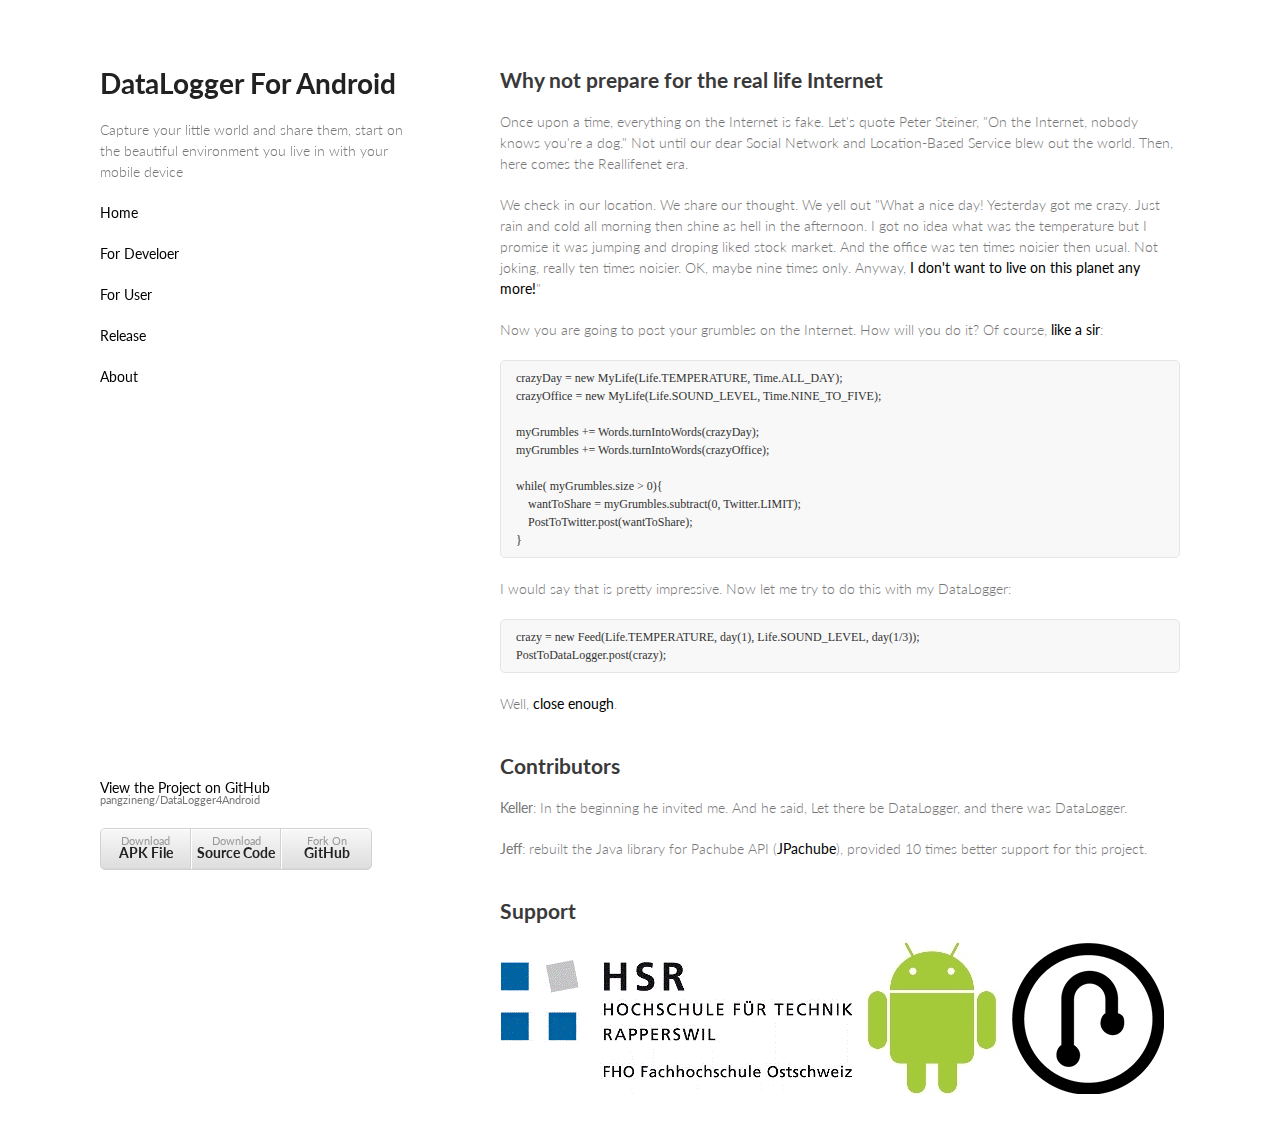
<file: index.html>
<!doctype html>
<html>
  <head>
    <meta charset="utf-8">
    <meta http-equiv="X-UA-Compatible" content="chrome=1">
    <title>Datalogger4android by pangzineng</title>
    
    <link rel="stylesheet" href="stylesheets/styles.css">
    <link rel="stylesheet" href="stylesheets/pygment_trac.css">
    <meta name="viewport" content="width=device-width, initial-scale=1, user-scalable=no">
    <!--[if lt IE 9]>
    <script src="//html5shiv.googlecode.com/svn/trunk/html5.js"></script>
    <![endif]-->
  </head>
  <body>
    <div class="wrapper">
      <header>
        <h1>DataLogger For Android</h1>
         <p>Capture your little world and share them, start on the beautiful environment you live in with your mobile device</p>
   	<p><a href="index.html">Home</a></p>
   	<p><a href="developer.html">For Develoer</a></p>
   	<p><a href="user.html">For User</a></p>
		<p><a href="history.html">Release</a></p>
		<p><a href="about.html">About</a></p>

      </header>
      <section>
        <h2>Why not prepare for the real life Internet</h2>

<p>Once upon a time, everything on the Internet is fake. Let's quote Peter Steiner, &quot;On the Internet, nobody knows you're a dog.&quot; Not until our dear Social Network and Location-Based Service blew out the world. Then, here comes the Reallifenet era.</p>
<p>We check in our location. We share our thought. We yell out &quot;What a nice day! Yesterday got me crazy. Just rain and cold all morning then shine as hell in the afternoon. I got no idea what was the temperature but I promise it was jumping and droping liked stock market. And the office was ten times noisier then usual. Not joking, really ten times noisier. OK, maybe nine times only. Anyway, <a href="http://knowyourmeme.com/memes/i-dont-want-to-live-on-this-planet-anymore">I don't want to live on this planet any more!</a>&quot;</p>
<p>Now you are going to post your grumbles on the Internet. How will you do it? Of course, <a href="http://knowyourmeme.com/memes/feel-like-a-sir">like a sir</a>:</p>

<pre><code>crazyDay = new MyLife(Life.TEMPERATURE, Time.ALL_DAY);
crazyOffice = new MyLife(Life.SOUND_LEVEL, Time.NINE_TO_FIVE);

myGrumbles += Words.turnIntoWords(crazyDay);
myGrumbles += Words.turnIntoWords(crazyOffice);

while( myGrumbles.size > 0){
    wantToShare = myGrumbles.subtract(0, Twitter.LIMIT);
    PostToTwitter.post(wantToShare);
}</code></pre>

<p>I would say that is pretty impressive. Now let me try to do this with my DataLogger:</p>

<pre><code>crazy = new Feed(Life.TEMPERATURE, day(1), Life.SOUND_LEVEL, day(1/3));
PostToDataLogger.post(crazy);</code></pre>

<p> Well, <a href="http://knowyourmeme.com/memes/close-enough">close enough</a>.</p>

<h2>Contributors</h2>

<p><b>Keller</b>: In the beginning he invited me. And he said, Let there be DataLogger, and there was DataLogger.</p>
<p><b>Jeff</b>: rebuilt the Java library for Pachube API (<a href="http://code.google.com/p/jpachube/">JPachube</a>), provided 10 times better support for this project.</p>
<h2>Support</h2>

<p>
<img alt="" src="images/hsr_icon.gif">
<img alt="" src="images/android_icon.jpg">
<img alt="" src="images/pachube_icon.png">
</p>
      </section>
      <footer>
        <p class="view"><a href="https://github.com/pangzineng/DataLogger4Android">View the Project on GitHub <small>pangzineng/DataLogger4Android</small></a></p>
        <ul>
          <li><a href="apps/Datalogger4Android.apk">Download <strong>APK File</strong></a></li>
          <li><a href="https://github.com/pangzineng/DataLogger4Android/zipball/master">Download <strong>Source Code</strong></a></li>
          <li><a href="https://github.com/pangzineng/DataLogger4Android">Fork On <strong>GitHub</strong></a></li>
        </ul>
      </footer>
    </div>
    <script src="javascripts/scale.fix.js"></script>
    
  </body>
</html>
</file>
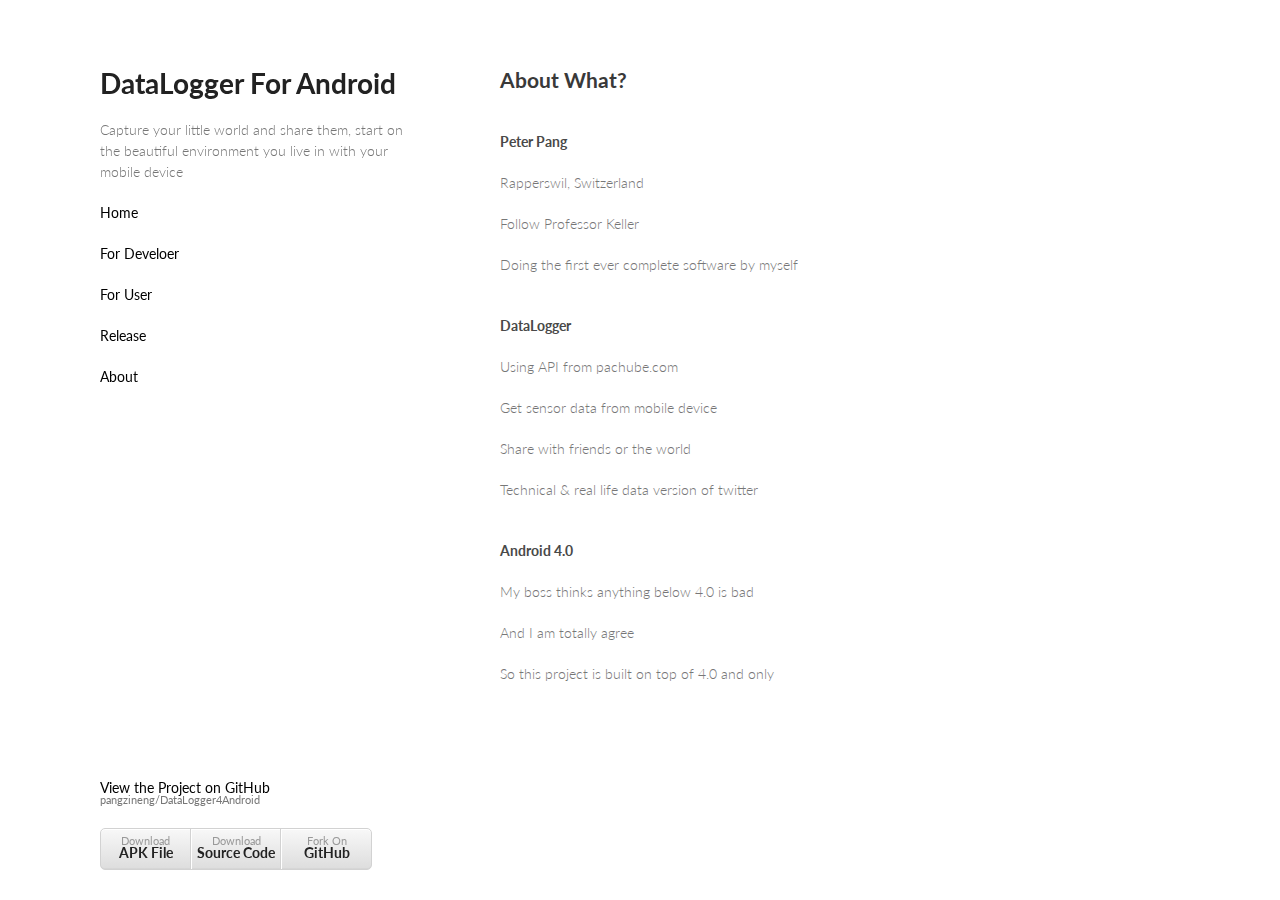
<file: about.html>
<!doctype html>
<html>
  <head>
    <meta charset="utf-8">
    <meta http-equiv="X-UA-Compatible" content="chrome=1">
    <title>Datalogger4android by pangzineng</title>
    
    <link rel="stylesheet" href="stylesheets/styles.css">
    <link rel="stylesheet" href="stylesheets/pygment_trac.css">
    <meta name="viewport" content="width=device-width, initial-scale=1, user-scalable=no">
    <!--[if lt IE 9]>
    <script src="//html5shiv.googlecode.com/svn/trunk/html5.js"></script>
    <![endif]-->
  </head>
  <body>
    <div class="wrapper">
      <header>
        <h1>DataLogger For Android</h1>
         <p>Capture your little world and share them, start on the beautiful environment you live in with your mobile device</p>
   	<p><a href="index.html">Home</a></p>
   	<p><a href="developer.html">For Develoer</a></p>
   	<p><a href="user.html">For User</a></p>
		<p><a href="history.html">Release</a></p>
		<p><a href="about.html">About</a></p>

      </header>
<section>

<h2>About What?</h2>

<h4>Peter Pang</h4>

<p>Rapperswil, Switzerland</p>

<p>Follow Professor Keller</p>

<p>Doing the first ever complete software by myself</p>

<h4>DataLogger</h4>

<p>Using API from pachube.com</p>

<p>Get sensor data from mobile device</p>

<p>Share with friends or the world</p>

<p>Technical & real life data version of twitter</p>

<h4>Android 4.0</h4>

<p>My boss thinks anything below 4.0 is bad</p>

<p>And I am totally agree</p>

<p>So this project is built on top of 4.0 and only</p>

</section>

<footer>
        <p class="view"><a href="https://github.com/pangzineng/DataLogger4Android">View the Project on GitHub <small>pangzineng/DataLogger4Android</small></a></p>
        <ul>
          <li><a href="apps/Datalogger4Android.apk">Download <strong>APK File</strong></a></li>
          <li><a href="https://github.com/pangzineng/DataLogger4Android/zipball/master">Download <strong>Source Code</strong></a></li>
          <li><a href="https://github.com/pangzineng/DataLogger4Android">Fork On <strong>GitHub</strong></a></li>
        </ul>
      </footer>
    </div>
    <script src="javascripts/scale.fix.js"></script>
    
  </body>
</html>
</file>
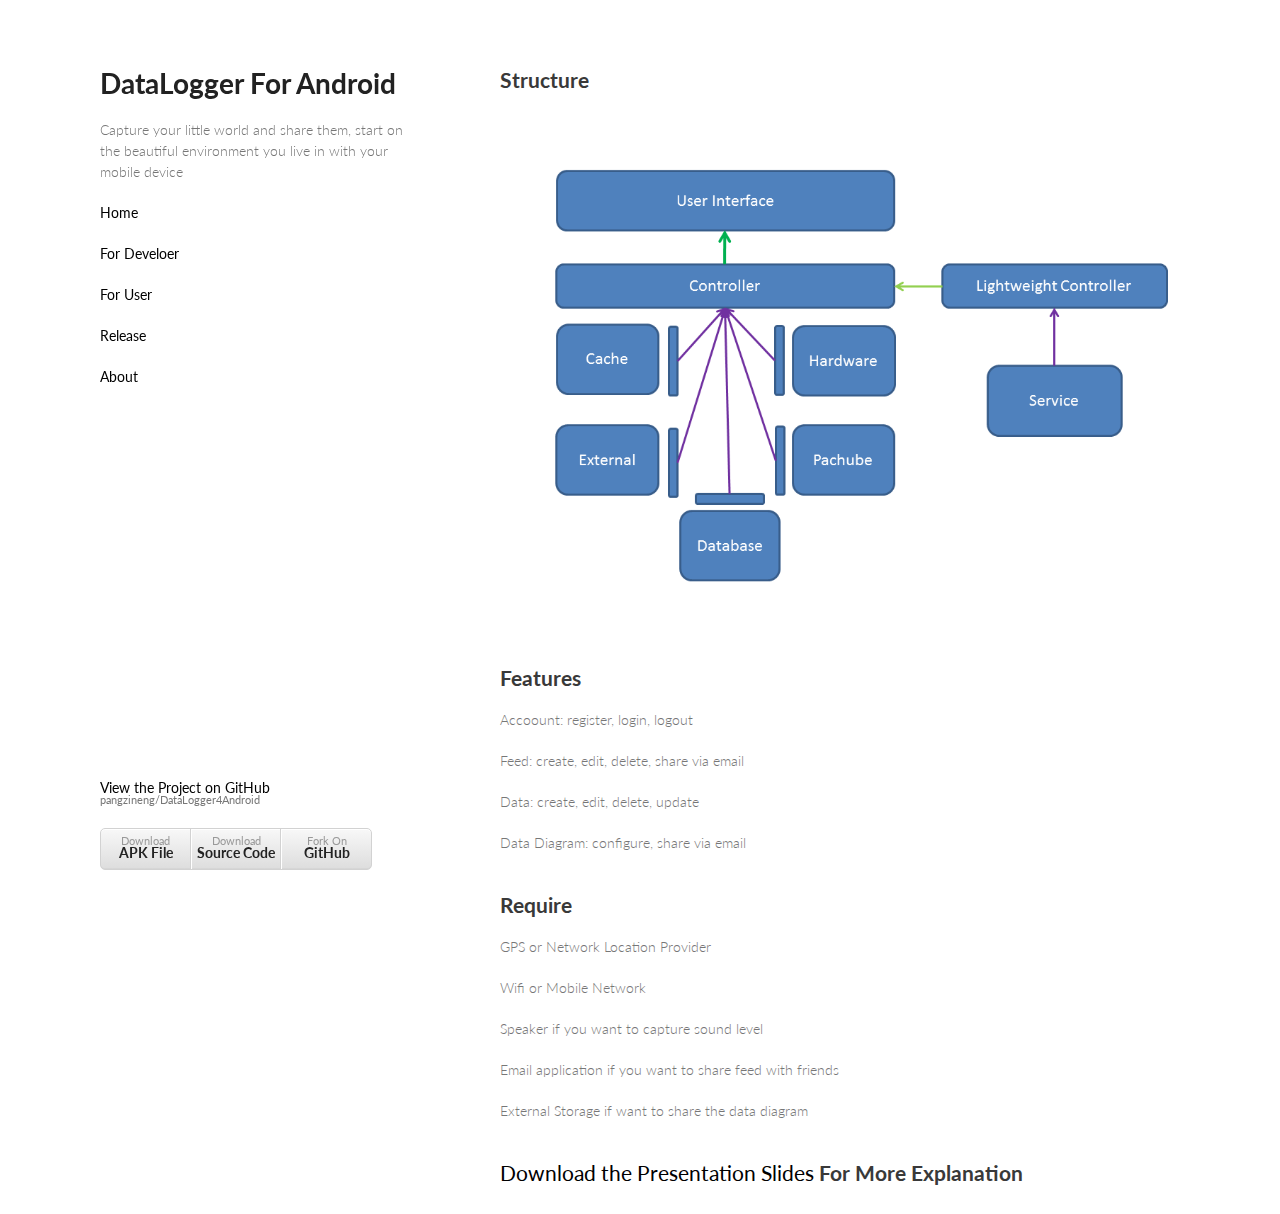
<file: developer.html>
<!doctype html>
<html>
  <head>
    <meta charset="utf-8">
    <meta http-equiv="X-UA-Compatible" content="chrome=1">
    <title>Datalogger4android by pangzineng</title>
    
    <link rel="stylesheet" href="stylesheets/styles.css">
    <link rel="stylesheet" href="stylesheets/pygment_trac.css">
    <meta name="viewport" content="width=device-width, initial-scale=1, user-scalable=no">
    <!--[if lt IE 9]>
    <script src="//html5shiv.googlecode.com/svn/trunk/html5.js"></script>
    <![endif]-->
  </head>
  <body>
    <div class="wrapper">
      <header>
        <h1>DataLogger For Android</h1>
         <p>Capture your little world and share them, start on the beautiful environment you live in with your mobile device</p>
   	<p><a href="index.html">Home</a></p>
   	<p><a href="developer.html">For Develoer</a></p>
   	<p><a href="user.html">For User</a></p>
		<p><a href="history.html">Release</a></p>
		<p><a href="about.html">About</a></p>

      </header>
<section>

<h2>Structure</h2>
<img src="images/structure.png" />

<h2>Features</h2>

<p>Accoount: register, login, logout</p>
<p>Feed: create, edit, delete, share via email</p>
<p>Data: create, edit, delete, update</p>
<p>Data Diagram: configure, share via email</p>

<h2>Require</h2>
<p>GPS or Network Location Provider</p>
<p>Wifi or Mobile Network</p>
<p>Speaker if you want to capture sound level</p>
<p>Email application if you want to share feed with friends</p>
<p>External Storage if want to share the data diagram</p>

<h2><a href="DataLogger For Android.pptx">Download the Presentation Slides</a> For More Explanation</h2>
</section>

<footer>
        <p class="view"><a href="https://github.com/pangzineng/DataLogger4Android">View the Project on GitHub <small>pangzineng/DataLogger4Android</small></a></p>
        <ul>
          <li><a href="apps/Datalogger4Android.apk">Download <strong>APK File</strong></a></li>
          <li><a href="https://github.com/pangzineng/DataLogger4Android/zipball/master">Download <strong>Source Code</strong></a></li>
          <li><a href="https://github.com/pangzineng/DataLogger4Android">Fork On <strong>GitHub</strong></a></li>
        </ul>
      </footer>
    </div>
    <script src="javascripts/scale.fix.js"></script>
    
  </body>
</html>
</file>
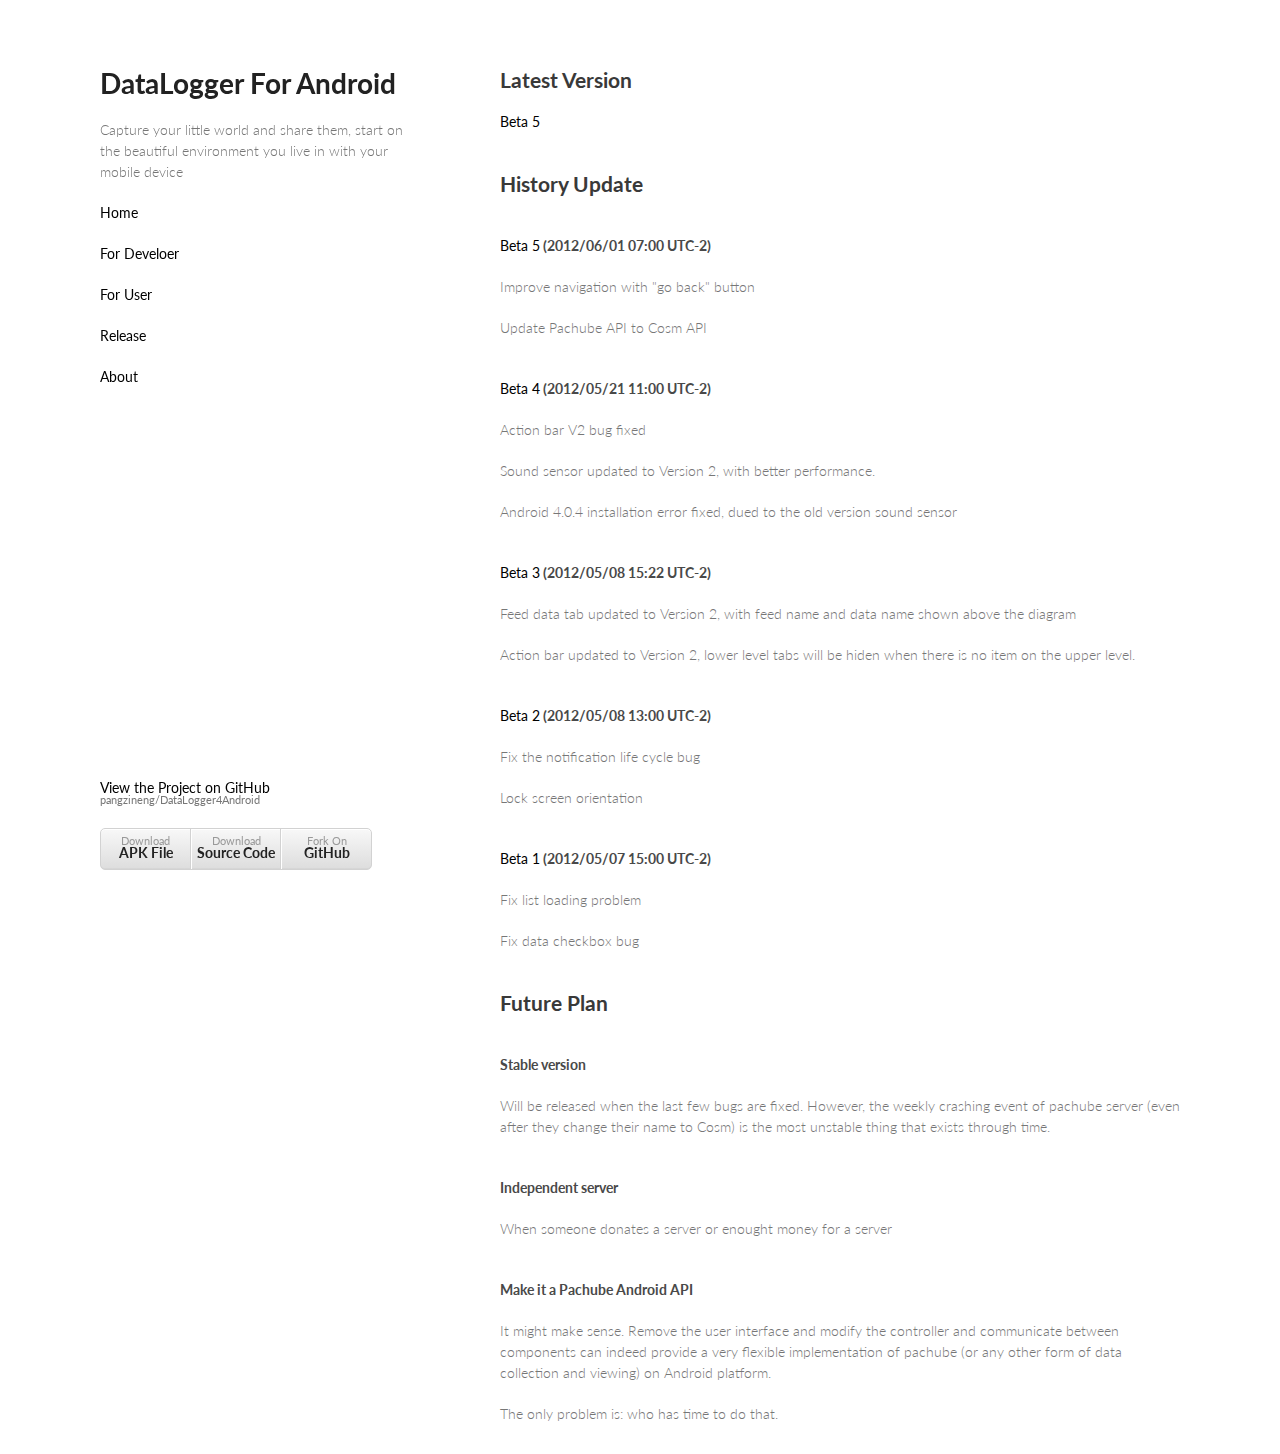
<file: history.html>
<!doctype html>
<html>
  <head>
    <meta charset="utf-8">
    <meta http-equiv="X-UA-Compatible" content="chrome=1">
    <title>Datalogger4android by pangzineng</title>
    
    <link rel="stylesheet" href="stylesheets/styles.css">
    <link rel="stylesheet" href="stylesheets/pygment_trac.css">
    <meta name="viewport" content="width=device-width, initial-scale=1, user-scalable=no">
    <!--[if lt IE 9]>
    <script src="//html5shiv.googlecode.com/svn/trunk/html5.js"></script>
    <![endif]-->
  </head>
  <body>
    <div class="wrapper">
      <header>
        <h1>DataLogger For Android</h1>
         <p>Capture your little world and share them, start on the beautiful environment you live in with your mobile device</p>
   	<p><a href="index.html">Home</a></p>
   	<p><a href="developer.html">For Develoer</a></p>
   	<p><a href="user.html">For User</a></p>
		<p><a href="history.html">Release</a></p>
		<p><a href="about.html">About</a></p>

      </header>
<section>

<h2>Latest Version</h2>
<p><a href="apps/Datalogger4Android.apk">Beta 5</a></p>      

<h2>History Update</h2>

<h4><a href="apps/Datalogger4Android.apk">Beta 5</a> (2012/06/01 07:00 UTC-2)</h4>
<p>Improve navigation with "go back" button</p>
<p>Update Pachube API to Cosm API</p>


<h4><a href="apps/Datalogger4Android_Beta_4.apk">Beta 4</a> (2012/05/21 11:00 UTC-2)</h4>
<p>Action bar V2 bug fixed</p>
<p>Sound sensor updated to Version 2, with better performance.</p>
<p>Android 4.0.4 installation error fixed, dued to the old version sound sensor</p>
<h4><a href="apps/Datalogger4Android_Beta_3.apk">Beta 3</a> (2012/05/08 15:22 UTC-2)</h4>
<p>Feed data tab updated to Version 2, with feed name and data name shown above the diagram</p>
<p>Action bar updated to Version 2, lower level tabs will be hiden when there is no item on the upper level.</p>

<h4><a href="apps/Datalogger4Android_Beta_2.apk">Beta 2</a> (2012/05/08 13:00 UTC-2)</h4>
<p>Fix the notification life cycle bug</p>
<p>Lock screen orientation</p>
<h4><a href="apps/Datalogger4Android_Beta_1.apk">Beta 1</a> (2012/05/07 15:00 UTC-2)</h4>
<p>Fix list loading problem</p>
<p>Fix data checkbox bug</p>
<h2>Future Plan</h2>
<h4>Stable version</h4>
<p>Will be released when the last few bugs are fixed. However, the weekly crashing event of pachube server (even after they change their name to Cosm) is the most unstable thing that exists through time.</p>      

<h4>Independent server</h4>
<p>When someone donates a server or enought money for a server</p>

<h4>Make it a Pachube Android API</h4>
<p>It might make sense. Remove the user interface and modify the controller and communicate between components can indeed provide a very flexible implementation of pachube (or any other form of data collection and viewing) on Android platform.</p>
<p>The only problem is: who has time to do that.</p>
</section>

<footer>
        <p class="view"><a href="https://github.com/pangzineng/DataLogger4Android">View the Project on GitHub <small>pangzineng/DataLogger4Android</small></a></p>
        <ul>
          <li><a href="apps/Datalogger4Android.apk">Download <strong>APK File</strong></a></li>
          <li><a href="https://github.com/pangzineng/DataLogger4Android/zipball/master">Download <strong>Source Code</strong></a></li>
          <li><a href="https://github.com/pangzineng/DataLogger4Android">Fork On <strong>GitHub</strong></a></li>
        </ul>
      </footer>
    </div>
    <script src="javascripts/scale.fix.js"></script>
    
  </body>
</html>
</file>
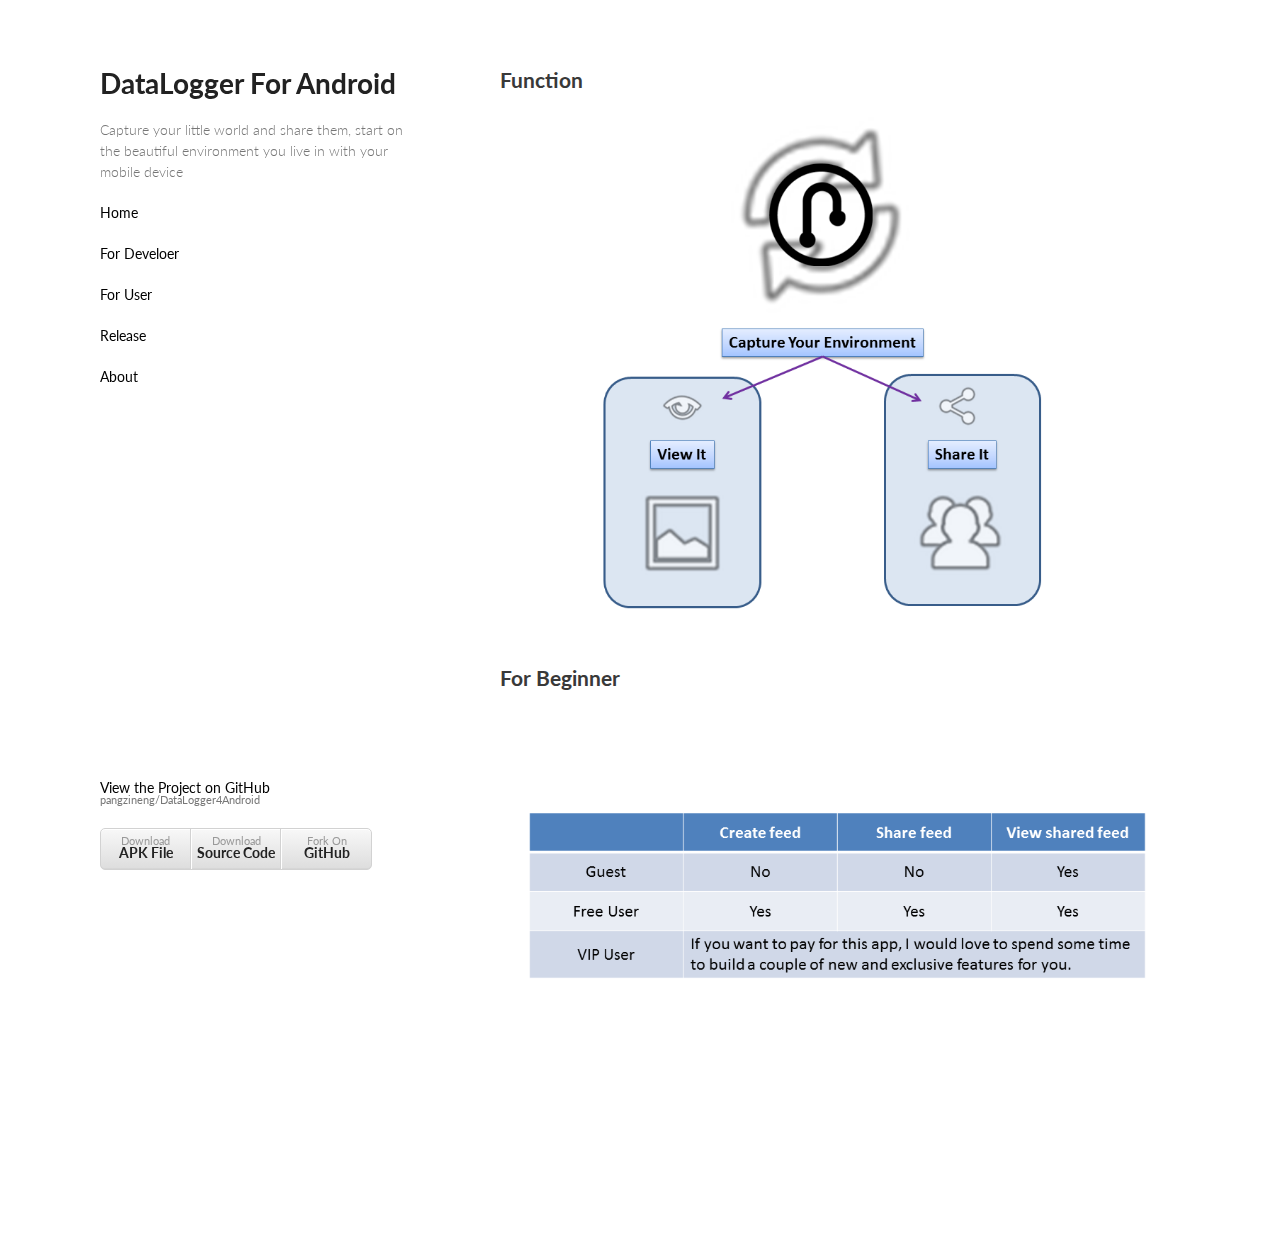
<file: user.html>
<!doctype html>
<html>
  <head>
    <meta charset="utf-8">
    <meta http-equiv="X-UA-Compatible" content="chrome=1">
    <title>Datalogger4android by pangzineng</title>
    
    <link rel="stylesheet" href="stylesheets/styles.css">
    <link rel="stylesheet" href="stylesheets/pygment_trac.css">
    <meta name="viewport" content="width=device-width, initial-scale=1, user-scalable=no">
    <!--[if lt IE 9]>
    <script src="//html5shiv.googlecode.com/svn/trunk/html5.js"></script>
    <![endif]-->
  </head>
  <body>
    <div class="wrapper">
      <header>
        <h1>DataLogger For Android</h1>
         <p>Capture your little world and share them, start on the beautiful environment you live in with your mobile device</p>
   	<p><a href="index.html">Home</a></p>
   	<p><a href="developer.html">For Develoer</a></p>
   	<p><a href="user.html">For User</a></p>
		<p><a href="history.html">Release</a></p>
		<p><a href="about.html">About</a></p>

      </header>
<section>

<h2>Function</h2>
<img src="images/function.png" />

<h2>For Beginner</h2>
<img src="images/account.png"" />
</section>

<footer>
        <p class="view"><a href="https://github.com/pangzineng/DataLogger4Android">View the Project on GitHub <small>pangzineng/DataLogger4Android</small></a></p>
        <ul>
          <li><a href="apps/Datalogger4Android.apk">Download <strong>APK File</strong></a></li>
          <li><a href="https://github.com/pangzineng/DataLogger4Android/zipball/master">Download <strong>Source Code</strong></a></li>
          <li><a href="https://github.com/pangzineng/DataLogger4Android">Fork On <strong>GitHub</strong></a></li>
        </ul>
      </footer>
    </div>
    <script src="javascripts/scale.fix.js"></script>
    
  </body>
</html>
</file>
<file: stylesheets/styles.css>
@import url(https://fonts.googleapis.com/css?family=Lato:300italic,700italic,300,700);

body {
  padding:20px;
  font:14px/1.5 Lato, "Helvetica Neue", Helvetica, Arial, sans-serif;
  color:#777;
  font-weight:300;
}

h1, h2, h3, h4, h5, h6 {
  color:#222;
  margin:40px 0 20px;
}

p, ul, ol, table, pre, dl {
  margin:0 0 20px;
}

h1, h2, h3 {
  line-height:1.1;
}

h1 {
  font-size:28px;
}

h2 {
  color:#393939;
}

h3, h4, h5, h6 {
  color:#494949;
}

a {
  color:black;
  font-weight:400;
  text-decoration:none;
}

a small {
  font-size:11px;
  color:#777;
  margin-top:-0.6em;
  display:block;
}

.wrapper {
  width:1080px;
  margin:0 auto;
}

blockquote {
  border-left:1px solid #e5e5e5;
  margin:0;
  padding:0 0 0 20px;
  font-style:italic;
}

code, pre {
  font-family:Monaco, Bitstream Vera Sans Mono, Lucida Console, Terminal;
  color:#333;
  font-size:12px;
}

pre {
  padding:8px 15px;
  background: #f8f8f8;  
  border-radius:5px;
  border:1px solid #e5e5e5;
  overflow-x: auto;
}

table {
  width:100%;
  border-collapse:collapse;
}

th, td {
  text-align:left;
  padding:5px 10px;
  border-bottom:1px solid #e5e5e5;
}

dt {
  color:#444;
  font-weight:700;
}

th {
  color:#444;
}

img {
  max-width:100%;
}

header {
  width:320px;
  float:left;
  position:fixed;
}

footer ul {
  list-style:none;
  height:40px;
  
  padding:0;
  
  background: #eee;
  background: -moz-linear-gradient(top, #f8f8f8 0%, #dddddd 100%);
  background: -webkit-gradient(linear, left top, left bottom, color-stop(0%,#f8f8f8), color-stop(100%,#dddddd));
  background: -webkit-linear-gradient(top, #f8f8f8 0%,#dddddd 100%);
  background: -o-linear-gradient(top, #f8f8f8 0%,#dddddd 100%);
  background: -ms-linear-gradient(top, #f8f8f8 0%,#dddddd 100%);
  background: linear-gradient(top, #f8f8f8 0%,#dddddd 100%);
  
  border-radius:5px;
  border:1px solid #d2d2d2;
  box-shadow:inset #fff 0 1px 0, inset rgba(0,0,0,0.03) 0 -1px 0;
  width:270px;
}

footer li {
  width:89px;
  float:left;
  border-right:1px solid #d2d2d2;
  height:40px;
}

footer ul a {
  line-height:1;
  font-size:11px;
  color:#999;
  display:block;
  text-align:center;
  padding-top:6px;
  height:40px;
}

strong {
  color:#222;
  font-weight:700;
}

footer ul li + li {
  width:88px;
  border-left:1px solid #fff;
}

footer ul li + li + li {
  border-right:none;
  width:89px;
}

footer ul a strong {
  font-size:14px;
  display:block;
  color:#222;
}

section {
  width:680px;
  float:right;
  padding-bottom:10px;
}

small {
  font-size:11px;
}

hr {
  border:0;
  background:#e5e5e5;
  height:1px;
  margin:0 0 20px;
}

footer {
  width:270px;
  float:left;
  position:fixed;
  bottom:10px;
}

@media print, screen and (max-width: 960px) {
  
  div.wrapper {
    width:auto;
    margin:0;
  }
  
  header, section, footer {
    float:none;
    position:static;
    width:auto;
  }
  
  header {
    padding-right:320px;
  }
  
  section {
    border:1px solid #e5e5e5;
    border-width:1px 0;
    padding:20px 0;
    margin:0 0 20px;
  }
  
  header a small {
    display:inline;
  }
  
  footer ul {
    position:absolute;
    right:50px;
    top:52px;
  }
}

@media print, screen and (max-width: 720px) {
  body {
    word-wrap:break-word;
  }
  
  header {
    padding:0;
  }
  
  footer ul, header p.view {
    position:static;
  }
  
  pre, code {
    word-wrap:normal;
  }
}

@media print, screen and (max-width: 480px) {
  body {
    padding:15px;
  }
  
  footer ul {
    display:none;
  }
}

@media print {
  body {
    padding:0.4in;
    font-size:12pt;
    color:#444;
  }
}
</file>
<file: stylesheets/pygment_trac.css>
.highlight  { background: #ffffff; }
.highlight .c { color: #999988; font-style: italic } /* Comment */
.highlight .err { color: #a61717; background-color: #e3d2d2 } /* Error */
.highlight .k { font-weight: bold } /* Keyword */
.highlight .o { font-weight: bold } /* Operator */
.highlight .cm { color: #999988; font-style: italic } /* Comment.Multiline */
.highlight .cp { color: #999999; font-weight: bold } /* Comment.Preproc */
.highlight .c1 { color: #999988; font-style: italic } /* Comment.Single */
.highlight .cs { color: #999999; font-weight: bold; font-style: italic } /* Comment.Special */
.highlight .gd { color: #000000; background-color: #ffdddd } /* Generic.Deleted */
.highlight .gd .x { color: #000000; background-color: #ffaaaa } /* Generic.Deleted.Specific */
.highlight .ge { font-style: italic } /* Generic.Emph */
.highlight .gr { color: #aa0000 } /* Generic.Error */
.highlight .gh { color: #999999 } /* Generic.Heading */
.highlight .gi { color: #000000; background-color: #ddffdd } /* Generic.Inserted */
.highlight .gi .x { color: #000000; background-color: #aaffaa } /* Generic.Inserted.Specific */
.highlight .go { color: #888888 } /* Generic.Output */
.highlight .gp { color: #555555 } /* Generic.Prompt */
.highlight .gs { font-weight: bold } /* Generic.Strong */
.highlight .gu { color: #800080; font-weight: bold; } /* Generic.Subheading */
.highlight .gt { color: #aa0000 } /* Generic.Traceback */
.highlight .kc { font-weight: bold } /* Keyword.Constant */
.highlight .kd { font-weight: bold } /* Keyword.Declaration */
.highlight .kn { font-weight: bold } /* Keyword.Namespace */
.highlight .kp { font-weight: bold } /* Keyword.Pseudo */
.highlight .kr { font-weight: bold } /* Keyword.Reserved */
.highlight .kt { color: #445588; font-weight: bold } /* Keyword.Type */
.highlight .m { color: #009999 } /* Literal.Number */
.highlight .s { color: #d14 } /* Literal.String */
.highlight .na { color: #008080 } /* Name.Attribute */
.highlight .nb { color: #0086B3 } /* Name.Builtin */
.highlight .nc { color: #445588; font-weight: bold } /* Name.Class */
.highlight .no { color: #008080 } /* Name.Constant */
.highlight .ni { color: #800080 } /* Name.Entity */
.highlight .ne { color: #990000; font-weight: bold } /* Name.Exception */
.highlight .nf { color: #990000; font-weight: bold } /* Name.Function */
.highlight .nn { color: #555555 } /* Name.Namespace */
.highlight .nt { color: #000080 } /* Name.Tag */
.highlight .nv { color: #008080 } /* Name.Variable */
.highlight .ow { font-weight: bold } /* Operator.Word */
.highlight .w { color: #bbbbbb } /* Text.Whitespace */
.highlight .mf { color: #009999 } /* Literal.Number.Float */
.highlight .mh { color: #009999 } /* Literal.Number.Hex */
.highlight .mi { color: #009999 } /* Literal.Number.Integer */
.highlight .mo { color: #009999 } /* Literal.Number.Oct */
.highlight .sb { color: #d14 } /* Literal.String.Backtick */
.highlight .sc { color: #d14 } /* Literal.String.Char */
.highlight .sd { color: #d14 } /* Literal.String.Doc */
.highlight .s2 { color: #d14 } /* Literal.String.Double */
.highlight .se { color: #d14 } /* Literal.String.Escape */
.highlight .sh { color: #d14 } /* Literal.String.Heredoc */
.highlight .si { color: #d14 } /* Literal.String.Interpol */
.highlight .sx { color: #d14 } /* Literal.String.Other */
.highlight .sr { color: #009926 } /* Literal.String.Regex */
.highlight .s1 { color: #d14 } /* Literal.String.Single */
.highlight .ss { color: #990073 } /* Literal.String.Symbol */
.highlight .bp { color: #999999 } /* Name.Builtin.Pseudo */
.highlight .vc { color: #008080 } /* Name.Variable.Class */
.highlight .vg { color: #008080 } /* Name.Variable.Global */
.highlight .vi { color: #008080 } /* Name.Variable.Instance */
.highlight .il { color: #009999 } /* Literal.Number.Integer.Long */

.type-csharp .highlight .k { color: #0000FF }
.type-csharp .highlight .kt { color: #0000FF }
.type-csharp .highlight .nf { color: #000000; font-weight: normal }
.type-csharp .highlight .nc { color: #2B91AF }
.type-csharp .highlight .nn { color: #000000 }
.type-csharp .highlight .s { color: #A31515 }
.type-csharp .highlight .sc { color: #A31515 }
</file>
